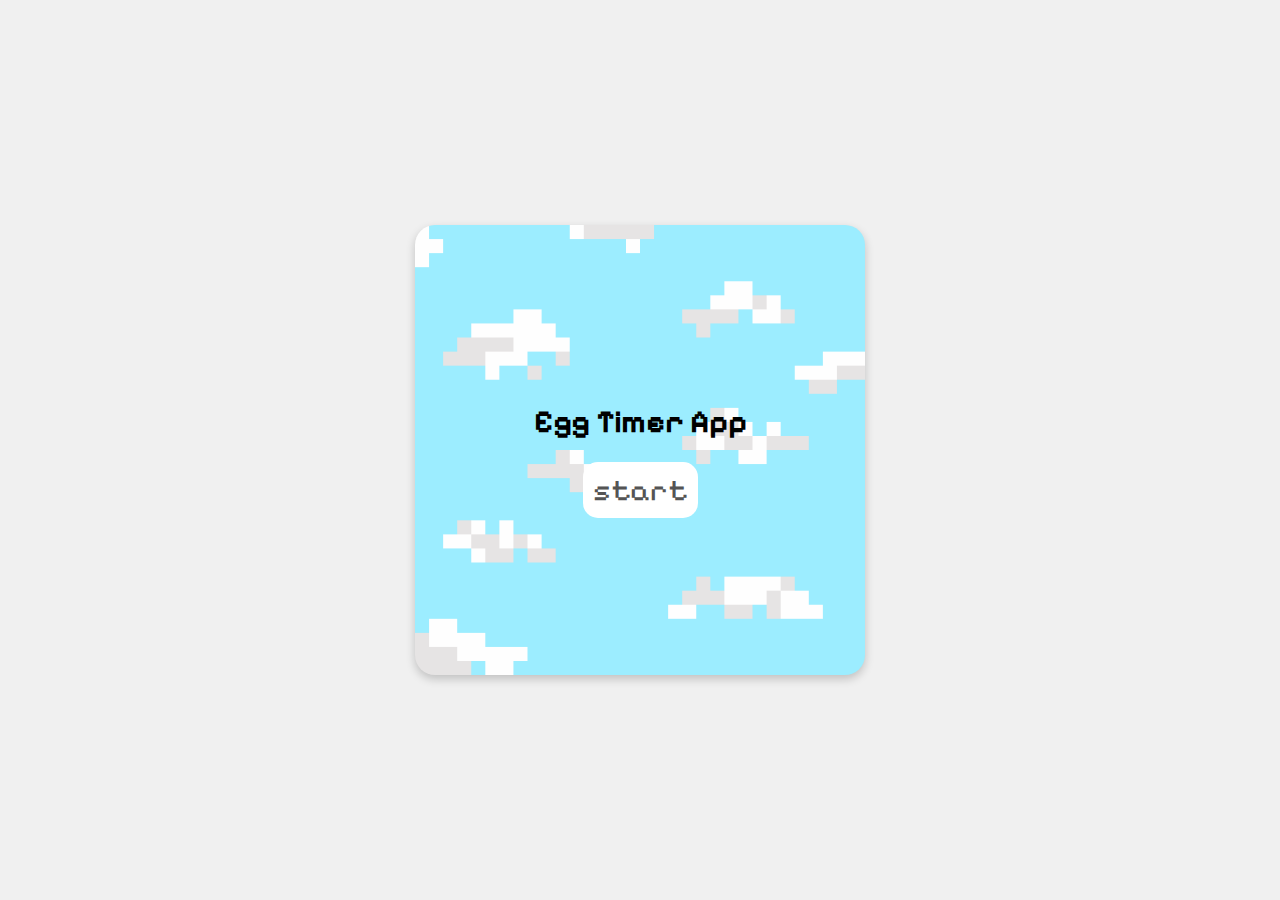
<file: index.html>
<!DOCTYPE html>
<html lang="he">

<head>
    <meta charset="UTF-8">
    <meta name="viewport" content="width=device-width, initial-scale=1.0">
    <title>Egg Timer App</title>
    <link rel="preconnect" href="https://fonts.googleapis.com">
    <link rel="preconnect" href="https://fonts.gstatic.com" crossorigin>
    <link href="https://fonts.googleapis.com/css2?family=Pixelify+Sans:wght@400..700&family=Work+Sans:ital,wght@0,100..900;1,100..900&display=swap" rel="stylesheet">
    <link rel="stylesheet" href="style_app.css">
    <link rel="stylesheet" href="index.css">
</head>

<body>
    <div id="app">
        <h1>Egg Timer App</h1>
        <button class="enter" id="enter">
            <a href="./choose_screen.html">start</a>
        </button>
    </div>

    <audio id="enter_Sound" src="./sounds/enterence.mp3" preload="auto"></audio>


    <script>
        document.getElementById("enter").addEventListener("click", function(event){
            event.preventDefault();
            const enterSound = document.getElementById("enter_Sound");
            const nextPage = document.querySelector("#enter a").href;
    
            enterSound.play().catch(() => {}).finally(() => {
                setTimeout(() => {
                    window.location.href = nextPage;
                }, 500);
            });
        });
    </script>
     

    <script src="script.js"></script>
</body>

</html>
</file>
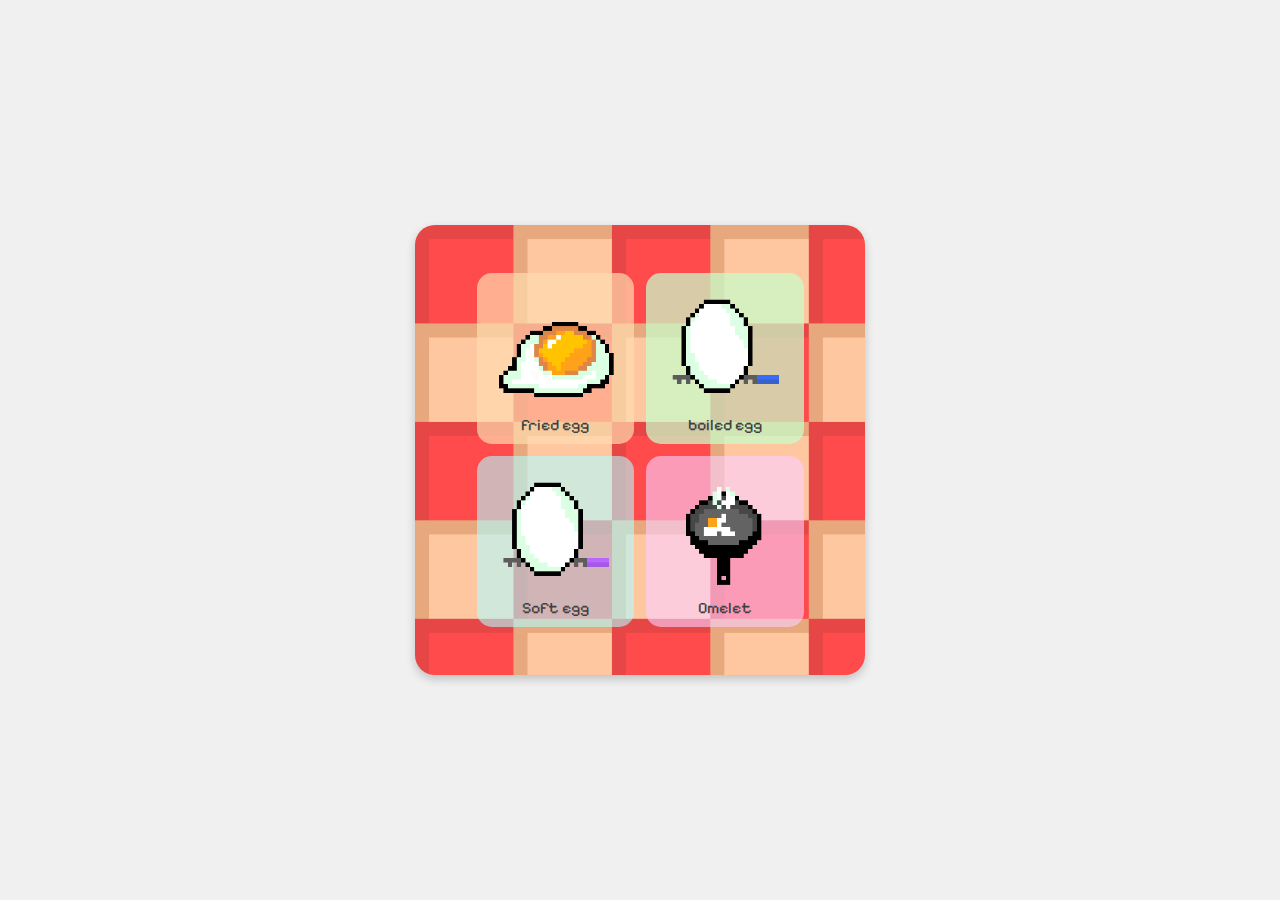
<file: choose_screen.html>
<!DOCTYPE html>
<html lang="he">

<head>
    <meta charset="UTF-8">
    <meta name="viewport" content="width=device-width, initial-scale=1.0">
    <title>Egg Timer</title>
    <link rel="preconnect" href="https://fonts.googleapis.com">
    <link rel="preconnect" href="https://fonts.gstatic.com" crossorigin>
    <link
        href="https://fonts.googleapis.com/css2?family=Pixelify+Sans:wght@400..700&family=Work+Sans:ital,wght@0,100..900;1,100..900&display=swap"
        rel="stylesheet">
    <link rel="stylesheet" href="style_app.css">
    <link rel="stylesheet" href="choose_screen.css">
</head>

<body>
    <div id="app">
        <div class="gif_pic">
            <div class="image-container fried-egg-container choice">
                <a href="./timer_by_type/fried_egg.html"><img src="./files/timer_gif/fried_egg.gif" id="fried_egg"></a>
                <span class="text-overlay">fried egg</span>
            </div>
            <div class="image-container hardboiled-egg-container choice">
                <a href="timer_by_type/hardboiled_egg.html"><img src="./files/timer_gif/hardboiled_egg.gif"
                        id="hardboiled_egg" /></a>
                <span class="text-overlay">boiled egg</span>
            </div>
            <div class="image-container soft-boiled-egg-container choice">
                <a href="timer_by_type/Soft-boiled_egg.html"><img src="./files/timer_gif/Soft-boiled_egg.gif"
                        id="Soft-boiled_egg" /></a>
                <span class="text-overlay">Soft egg</span>
            </div>
            <div class="image-container omelet-container choice">
                <a href="timer_by_type/omelet.html"><img src="./files/timer_gif/omelet.gif" id="omelet" /></a>
                <span class="text-overlay">Omelet</span>
            </div>
        </div>
    </div>

    <audio id="choice_Sound" src="./sounds/choice.mp3" preload="auto"></audio>


    <script>
        document.querySelectorAll(".choice").forEach(choice => {
            choice.addEventListener("click", function (event) {
                event.preventDefault();

                const choiceSound = document.getElementById("choice_Sound");
                const nextPage = this.querySelector("a").href;

                choiceSound.play().catch(() => { }).finally(() => {
                    setTimeout(() => {
                        window.location.href = nextPage;
                    }, 500);
                });
            });
        });
    </script>

    <script src="script.js"></script>
</body>

</html>
</file>
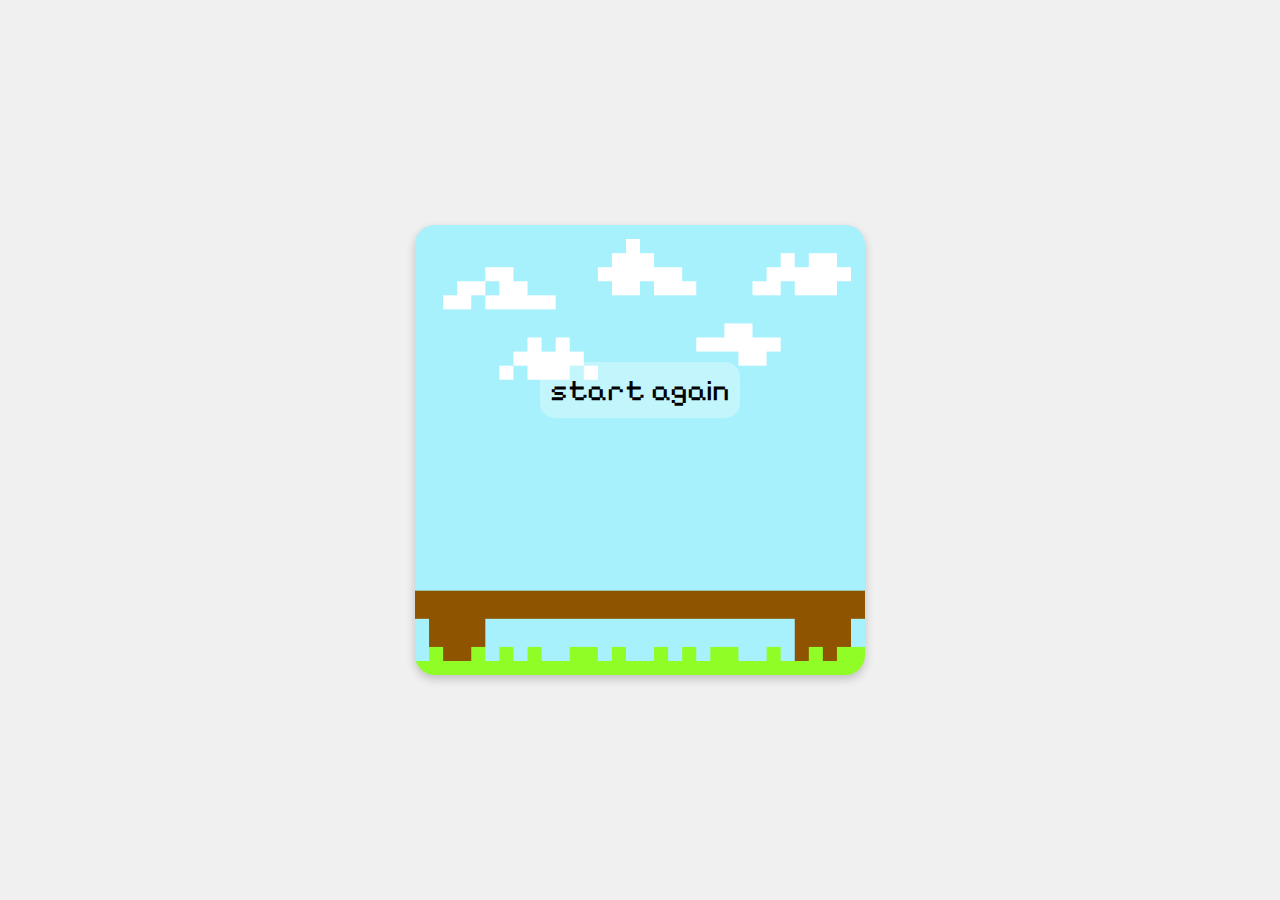
<file: end_screen.html>
<!DOCTYPE html>
<html lang="en">

<head>
    <meta charset="UTF-8">
    <meta name="viewport" content="width=device-width, initial-scale=1.0">
    <title>End Screen</title>
    <link rel="preconnect" href="https://fonts.googleapis.com">
    <link rel="preconnect" href="https://fonts.gstatic.com" crossorigin>
    <link rel="stylesheet"
        href="https://fonts.googleapis.com/css2?family=Pixelify+Sans:wght@400..700&family=Work+Sans:ital,wght@0,100..900;1,100..900&display=swap">
    <link rel="stylesheet" href="./style_app.css">
    <link rel="stylesheet" href="./end_screen.css">
</head>

<body>

    <button class="start_again" id="start_again">start again</button>

    <audio id="back_to_start_sound" src="./sounds/start_again.mp3" preload="auto"></audio>


    <script>
        document.getElementById("start_again").addEventListener("click", function (event) {
            event.preventDefault();
            const back = document.getElementById("back_to_start_sound");

            back.play().catch(() => { }).finally(() => {
                setTimeout(() => {
                    window.location.href = "./index.html";
                }, 500);
            });
        });

    </script>

    <script src="./script.js"></script>
</body>

</html>
</file>
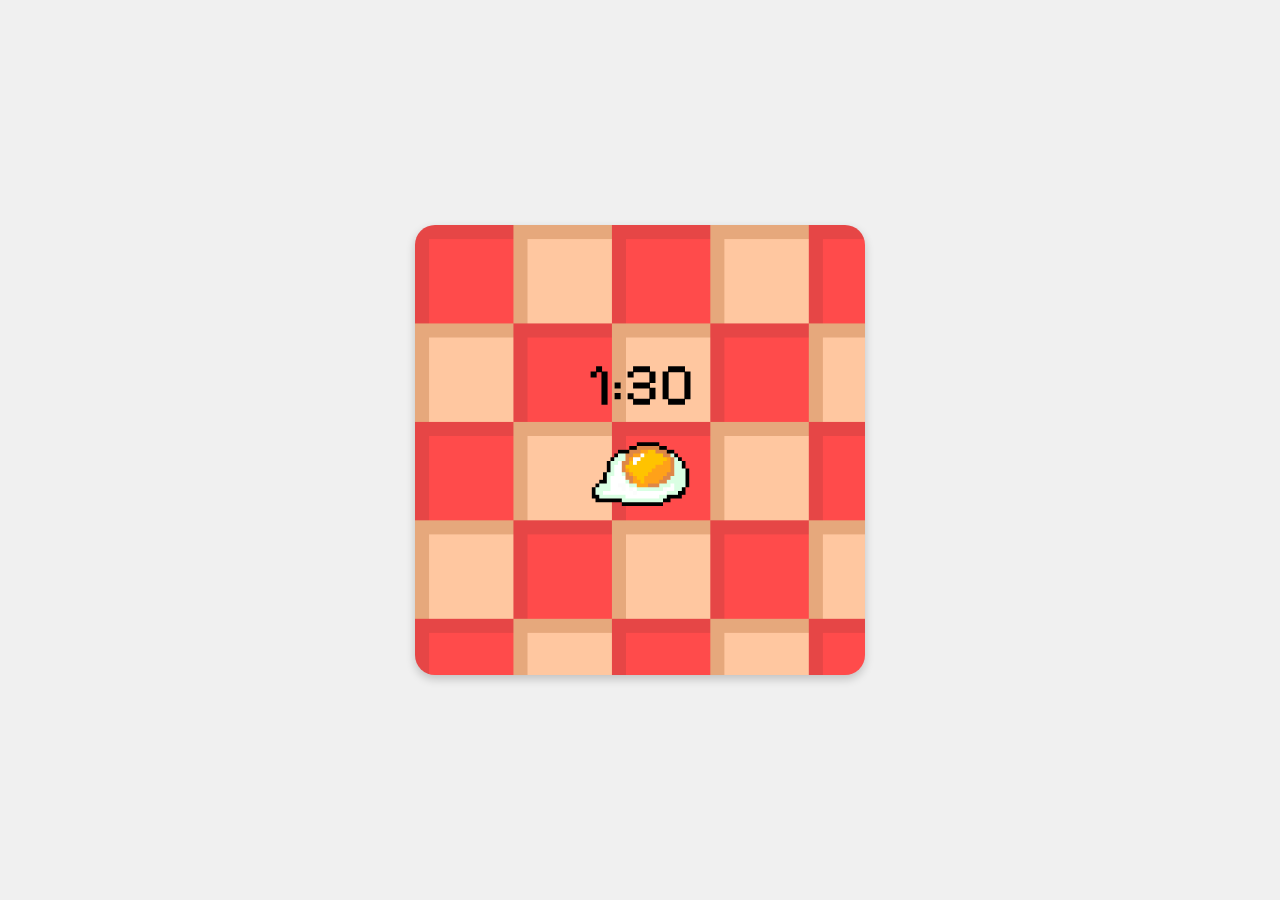
<file: timer_by_type/fried_egg.html>
<!DOCTYPE html>
<html lang="en">

<head>
    <meta charset="UTF-8">
    <meta name="viewport" content="width=device-width, initial-scale=1.0">
    <title>fried-egg timer</title>
    <link rel="preconnect" href="https://fonts.googleapis.com">
    <link rel="preconnect" href="https://fonts.gstatic.com" crossorigin>
    <link rel="stylesheet"
        href="https://fonts.googleapis.com/css2?family=Pixelify+Sans:wght@400..700&family=Work+Sans:ital,wght@0,100..900;1,100..900&display=swap">
    <link rel="stylesheet" href="../style_app.css">
    <link rel="stylesheet" href="timer_css.css">
</head>

<body>
    <div id="app">
        <p id="timer">1:30</p>
    </div>

    <img src="../files/timer_gif/fried_egg.gif" id="img_timer">

    <div id="buttons" style="display: none;">
        <button id="stopButton">stop</button>
        <button id="snoozeButton">snooze</button>
    </div>

    <audio id="clickedSound_exit" src="../sounds/exit.mp3" preload="auto"></audio>
    <audio id="clickedSound_snooze" src="../sounds/snooze.mp3" preload="auto"></audio>

    <audio id="alarmSound" src="../sounds/timer_end.mp3" preload="auto"></audio>



    <script>
        let time_remaining = 90;
        let timerInterval = setInterval(updateTimer, 1000);
        let alarmPlaying = false;


        function updateTimer() {
            if (time_remaining > 0) {
                time_remaining--;
                document.getElementById("timer").textContent =
                    `${Math.floor(time_remaining / 60)}:${(time_remaining % 60).toString().padStart(2, '0')}`;

                if (time_remaining <= 10) {
                    document.getElementById("timer").style.color = '#ff2424';
                    document.getElementById("timer").style.backgroundColor = "black";
                    document.getElementById("timer").style.borderRadius = "10px";
                }
            } else {
                clearInterval(timerInterval);

                document.getElementById("buttons").style.display = "block";

                playAlarmSound();
            }
        }

        function playAlarmSound() {
            if (!alarmPlaying) {
                alarmPlaying = true;
                const alarmSound = document.getElementById("alarmSound");
                alarmSound.play();

                alarmSound.onended = function () {
                    alarmPlaying = false;
                    alarmSound.play();
                };
            }
        }

        document.getElementById("stopButton").addEventListener("click", function () {
            const alarmSound = document.getElementById("alarmSound");
            const exitSound = document.getElementById("clickedSound_exit");

            alarmSound.pause();
            alarmSound.currentTime = 0;
            exitSound.play();

            exitSound.onended = function () {
                window.location.href = "../end_screen.html";
            };
        })

        document.getElementById("snoozeButton").addEventListener("click", function () {
            const alarmSound = document.getElementById("alarmSound");
            const snoozeSound = document.getElementById("clickedSound_snooze");

            snoozeSound.play();
            alarmSound.pause();
            alarmSound.currentTime = 0;

            clearInterval(timerInterval);

            time_remaining = 12;
            alarmPlaying = false;

            timerInterval = setInterval(updateTimer, 1000);
        });


    </script>

    <script src="../script.js"></script>

</body>

</html>
</file>
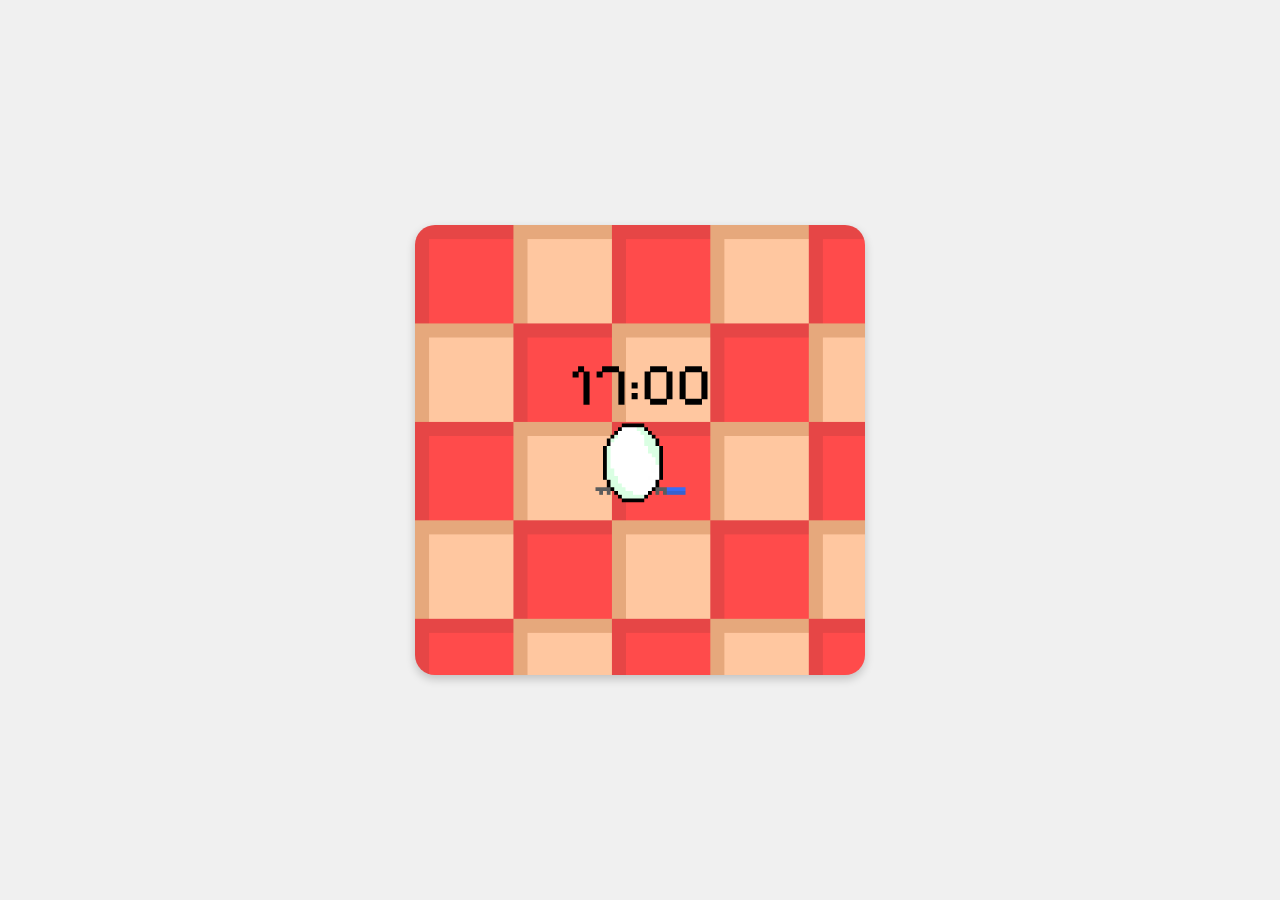
<file: timer_by_type/hardboiled_egg.html>
<!DOCTYPE html>
<html lang="en">

<head>
    <meta charset="UTF-8">
    <meta name="viewport" content="width=device-width, initial-scale=1.0">
    <title>hard-boiled egg timer</title>
    <link rel="preconnect" href="https://fonts.googleapis.com">
    <link rel="preconnect" href="https://fonts.gstatic.com" crossorigin>
    <link rel="stylesheet"
        href="https://fonts.googleapis.com/css2?family=Pixelify+Sans:wght@400..700&family=Work+Sans:ital,wght@0,100..900;1,100..900&display=swap">
    <link rel="stylesheet" href="../style_app.css">
    <link rel="stylesheet" href="timer_css.css">
</head>

<body>
    <div id="app">
        <p id="timer">17:00</p>
    </div>

    <img src="../files/timer_gif/hardboiled_egg.gif" id="img_timer">

    <div id="buttons" style="display: none;">
        <button id="stopButton">stop</button>
        <button id="snoozeButton">snooze</button>
    </div>

    <audio id="clickedSound_exit" src="../sounds/exit.mp3" preload="auto"></audio>
    <audio id="clickedSound_snooze" src="../sounds/snooze.mp3" preload="auto"></audio>

    <audio id="alarmSound" src="../sounds/timer_end.mp3" preload="auto"></audio>



    <script>
        let time_remaining = 1020;
        let timerInterval = setInterval(updateTimer, 1000);
        let alarmPlaying = false;


        function updateTimer() {
            if (time_remaining > 0) {
                time_remaining--;
                document.getElementById("timer").textContent =
                    `${Math.floor(time_remaining / 60)}:${(time_remaining % 60).toString().padStart(2, '0')}`;

                if (time_remaining <= 10) {
                    document.getElementById("timer").style.color = '#ff2424';
                    document.getElementById("timer").style.backgroundColor = "black";
                    document.getElementById("timer").style.borderRadius = "10px";
                }
            } else {
                clearInterval(timerInterval);

                document.getElementById("buttons").style.display = "block";

                playAlarmSound();
            }
        }

        function playAlarmSound() {
            if (!alarmPlaying) {
                alarmPlaying = true;
                const alarmSound = document.getElementById("alarmSound");
                alarmSound.play();

                alarmSound.onended = function () {
                    alarmPlaying = false;
                    alarmSound.play();
                };
            }
        }

        document.getElementById("stopButton").addEventListener("click", function () {
            const alarmSound = document.getElementById("alarmSound");
            const exitSound = document.getElementById("clickedSound_exit");

            alarmSound.pause();
            alarmSound.currentTime = 0;
            exitSound.play();

            exitSound.onended = function () {
                window.location.href = "../end_screen.html";
            };
        })

        document.getElementById("snoozeButton").addEventListener("click", function () {
            const alarmSound = document.getElementById("alarmSound");
            const snoozeSound = document.getElementById("clickedSound_snooze");

            snoozeSound.play();
            alarmSound.pause();
            alarmSound.currentTime = 0;

            clearInterval(timerInterval);

            time_remaining = 30;
            alarmPlaying = false;

            timerInterval = setInterval(updateTimer, 1000);
        });


    </script>

    <script src="../script.js"></script>

</body>

</html>
</file>
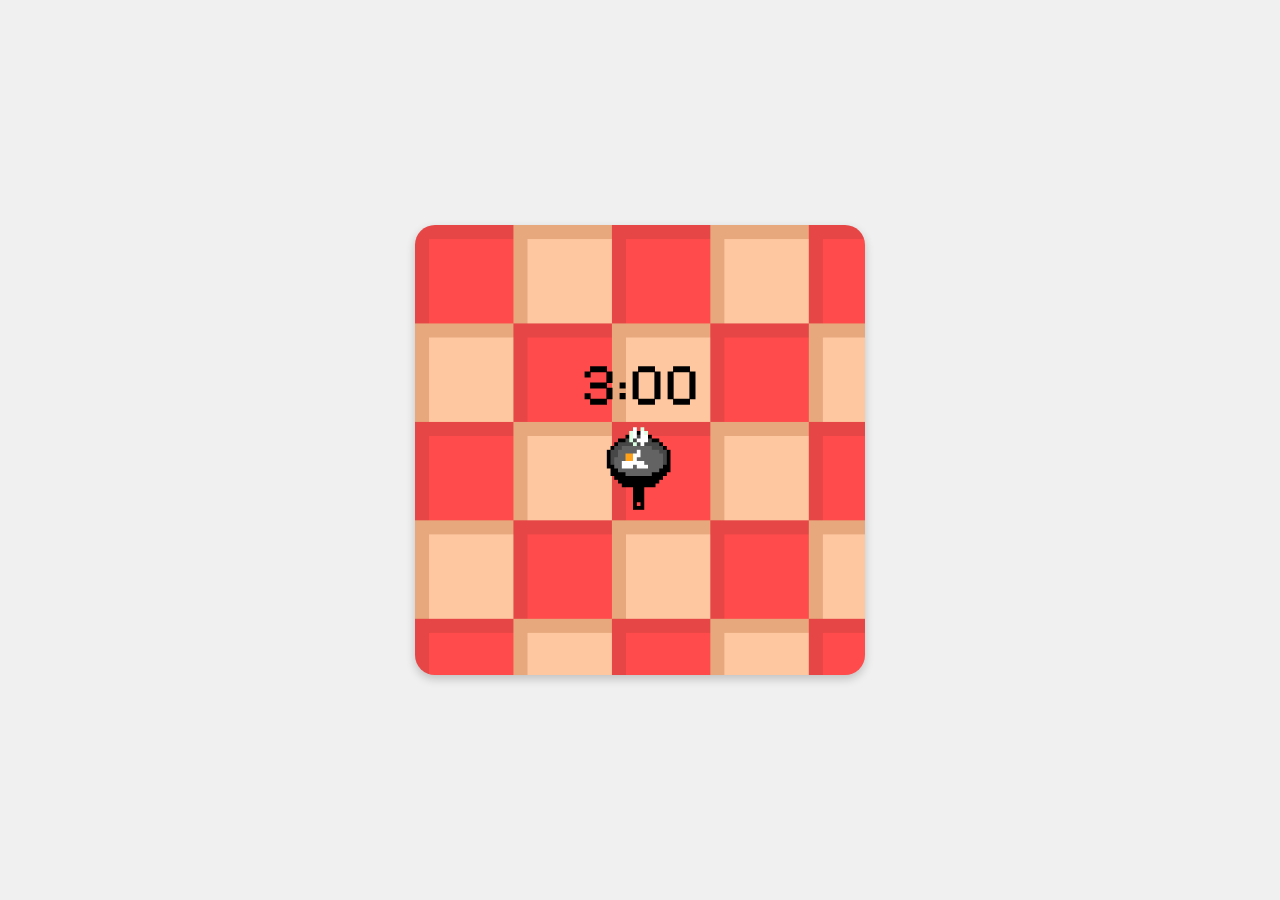
<file: timer_by_type/omelet.html>
<!DOCTYPE html>
<html lang="en">

<head>
    <meta charset="UTF-8">
    <meta name="viewport" content="width=device-width, initial-scale=1.0">
    <title>Omelet timer</title>
    <link rel="preconnect" href="https://fonts.googleapis.com">
    <link rel="preconnect" href="https://fonts.gstatic.com" crossorigin>
    <link rel="stylesheet"
        href="https://fonts.googleapis.com/css2?family=Pixelify+Sans:wght@400..700&family=Work+Sans:ital,wght@0,100..900;1,100..900&display=swap">
    <link rel="stylesheet" href="../style_app.css">
    <link rel="stylesheet" href="timer_css.css">
</head>

<body>
    <div id="app">
        <p id="timer">3:00</p>
    </div>

    <img src="../files/timer_gif/omelet.gif" id="img_timer">

    <div id="buttons" style="display: none;">
        <button id="stopButton">stop</button>
        <button id="snoozeButton">snooze</button>
    </div>

    <audio id="clickedSound_exit" src="../sounds/exit.mp3" preload="auto"></audio>
    <audio id="clickedSound_snooze" src="../sounds/snooze.mp3" preload="auto"></audio>

    <audio id="alarmSound" src="../sounds/timer_end.mp3" preload="auto"></audio>



    <script>
        let time_remaining = 180;
        let timerInterval = setInterval(updateTimer, 1000);
        let alarmPlaying = false;


        function updateTimer() {
            if (time_remaining > 0) {
                time_remaining--;
                document.getElementById("timer").textContent =
                    `${Math.floor(time_remaining / 60)}:${(time_remaining % 60).toString().padStart(2, '0')}`;

                if (time_remaining <= 10) {
                    document.getElementById("timer").style.color = '#ff2424';
                    document.getElementById("timer").style.backgroundColor = "black";
                    document.getElementById("timer").style.borderRadius = "10px";
                }
            } else {
                clearInterval(timerInterval);

                document.getElementById("buttons").style.display = "block";

                playAlarmSound();
            }
        }

        function playAlarmSound() {
            if (!alarmPlaying) {
                alarmPlaying = true;
                const alarmSound = document.getElementById("alarmSound");
                alarmSound.play();

                alarmSound.onended = function () {
                    alarmPlaying = false;
                    alarmSound.play();
                };
            }
        }

        document.getElementById("stopButton").addEventListener("click", function () {
            const alarmSound = document.getElementById("alarmSound");
            const exitSound = document.getElementById("clickedSound_exit");

            alarmSound.pause();
            alarmSound.currentTime = 0;
            exitSound.play();

            exitSound.onended = function () {
                window.location.href = "../end_screen.html";
            };
        })

        document.getElementById("snoozeButton").addEventListener("click", function () {
            const alarmSound = document.getElementById("alarmSound");
            const snoozeSound = document.getElementById("clickedSound_snooze");

            snoozeSound.play();
            alarmSound.pause();
            alarmSound.currentTime = 0;

            clearInterval(timerInterval);

            time_remaining = 15;
            alarmPlaying = false;

            timerInterval = setInterval(updateTimer, 1000);
        });


    </script>

    <script src="../script.js"></script>

</body>

</html>
</file>
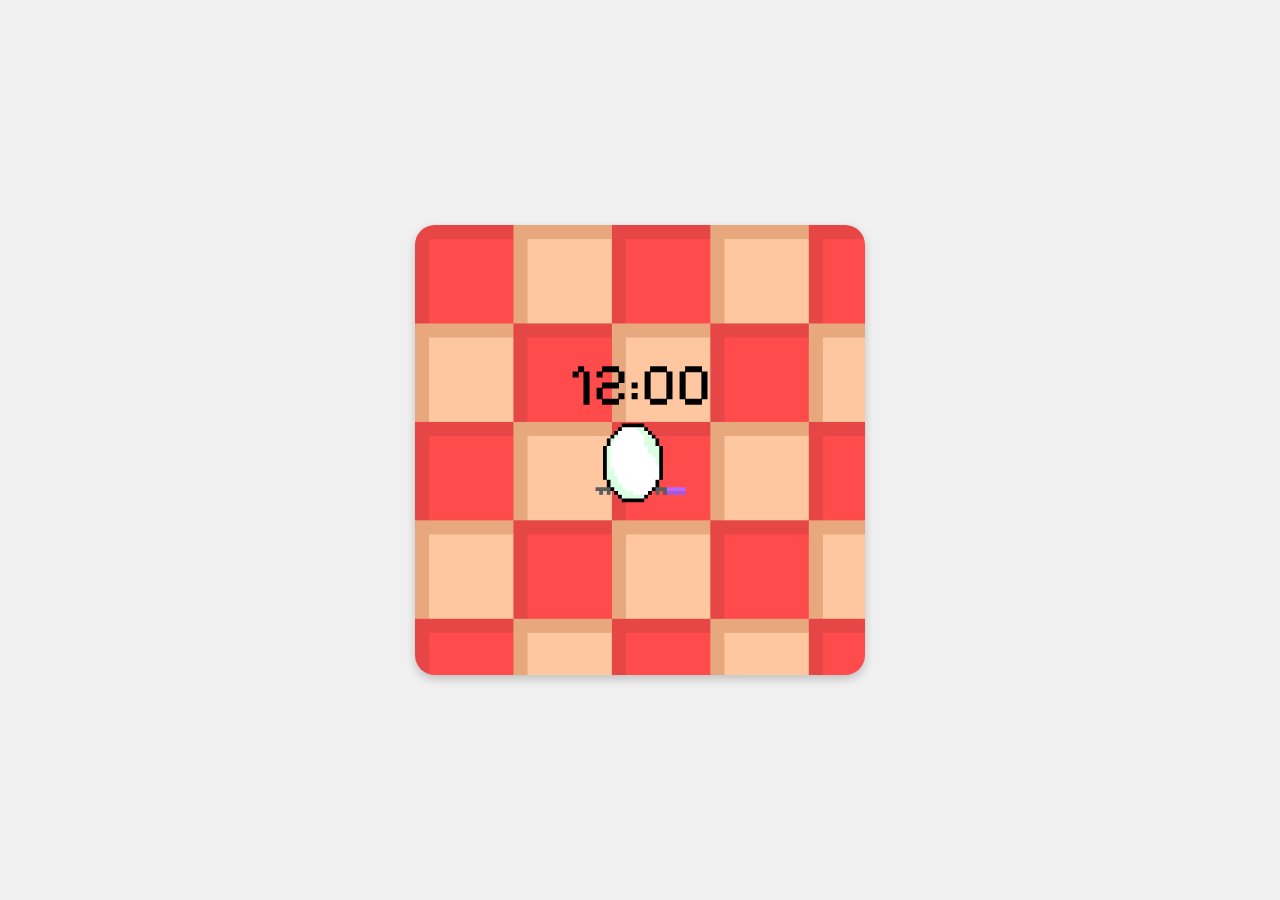
<file: timer_by_type/Soft-boiled_egg.html>
<!DOCTYPE html>
<html lang="en">

<head>
    <meta charset="UTF-8">
    <meta name="viewport" content="width=device-width, initial-scale=1.0">
    <title>Soft-boiled egg timer</title>
    <link rel="preconnect" href="https://fonts.googleapis.com">
    <link rel="preconnect" href="https://fonts.gstatic.com" crossorigin>
    <link rel="stylesheet"
        href="https://fonts.googleapis.com/css2?family=Pixelify+Sans:wght@400..700&family=Work+Sans:ital,wght@0,100..900;1,100..900&display=swap">
    <link rel="stylesheet" href="../style_app.css">
    <link rel="stylesheet" href="timer_css.css">
</head>

<body>
    <div id="app">
        <p id="timer">12:00</p>
    </div>

    <img src="../files/timer_gif/Soft-boiled_egg.gif" id="img_timer">

    <div id="buttons" style="display: none;">
        <button id="stopButton">stop</button>
        <button id="snoozeButton">snooze</button>
    </div>

    <audio id="clickedSound_exit" src="../sounds/exit.mp3" preload="auto"></audio>
    <audio id="clickedSound_snooze" src="../sounds/snooze.mp3" preload="auto"></audio>

    <audio id="alarmSound" src="../sounds/timer_end.mp3" preload="auto"></audio>



    <script>
        let time_remaining = 720;
        let timerInterval = setInterval(updateTimer, 1000);
        let alarmPlaying = false;


        function updateTimer() {
            if (time_remaining > 0) {
                time_remaining--;
                document.getElementById("timer").textContent =
                    `${Math.floor(time_remaining / 60)}:${(time_remaining % 60).toString().padStart(2, '0')}`;

                if (time_remaining <= 10) {
                    document.getElementById("timer").style.color = '#ff2424';
                    document.getElementById("timer").style.backgroundColor = "black";
                    document.getElementById("timer").style.borderRadius = "10px";
                }
            } else {
                clearInterval(timerInterval);

                document.getElementById("buttons").style.display = "block";

                playAlarmSound();
            }
        }

        function playAlarmSound() {
            if (!alarmPlaying) {
                alarmPlaying = true;
                const alarmSound = document.getElementById("alarmSound");
                alarmSound.play();

                alarmSound.onended = function () {
                    alarmPlaying = false;
                    alarmSound.play();
                };
            }
        }

        document.getElementById("stopButton").addEventListener("click", function () {
            const alarmSound = document.getElementById("alarmSound");
            const exitSound = document.getElementById("clickedSound_exit");

            alarmSound.pause();
            alarmSound.currentTime = 0;
            exitSound.play();

            exitSound.onended = function () {
                window.location.href = "../end_screen.html";
            };
        })

        document.getElementById("snoozeButton").addEventListener("click", function () {
            const alarmSound = document.getElementById("alarmSound");
            const snoozeSound = document.getElementById("clickedSound_snooze");

            snoozeSound.play();
            alarmSound.pause();
            alarmSound.currentTime = 0;

            clearInterval(timerInterval);

            time_remaining = 10;
            alarmPlaying = false;

            timerInterval = setInterval(updateTimer, 1000);
        });


    </script>

    <script src="../script.js"></script>

</body>

</html>
</file>
<file: style_app.css>
html,body {
    font-family: "Pixelify Sans", serif !important;
    height: 100%;
    margin: 0;
    font-family: Arial, sans-serif;
    display: flex;
    justify-content: center;
    align-items: center;
    background-color: #f0f0f0;
}

body {
    width: 50vmin;
    height: 50vmin;
    max-width: 600px;
    max-height: 600px;
    min-width: 300px;
    min-height: 300px;
    background-color: white;
    border-radius: 20px;
    box-shadow: 0px 4px 10px rgba(0, 0, 0, 0.2);
    text-align: center;
}
</file>
<file: index.css>
body {
    background-image: url('./files/sky.gif');
    background-size: cover;
}

.enter {
    padding: 10px 10px;
    font-size: 30px;
    border-radius: 15px;
    border: none;
    background-color: rgb(255, 255, 255);
    font-family: "Pixelify Sans", serif !important;
}

a {
    text-decoration: none;
    color: rgb(84, 84, 84);
}
</file>
<file: choose_screen.css>
body {
    margin: 0;
    padding: 0;
    height: 100vh;
    background-image: url('./files/timer_background.gif');
    background-size: cover;
    background-position: center;
    background-repeat: no-repeat;
    display: flex;
    justify-content: center;
    align-items: center;
}

.gif_pic {
    background-size: cover;
    background-repeat: repeat;
    display: flex;
    flex-wrap: wrap;
    gap: 12px;
    justify-content: center;
}

.image-container {
    position: relative;
    text-align: center;
    border-radius: 15px;
    width: 35%;
}

.gif_pic img {
    width: 90%;
    height: auto;
    border-radius: 10px;
    display: block;
}

.text-overlay {
    font-family: "Pixelify Sans", serif !important;
    color: rgb(64, 64, 64);
    font-size: 16px;
    padding-bottom: 20px !important;
    border-radius: 5px;
    cursor: pointer;
}

.fried-egg-container {
    padding-bottom: 10px !important;
    background-color: rgba(255, 221, 177, 0.686);
}

.fried-egg-container:hover {
    background-color: rgba(255, 221, 177, 0.815);
}

.hardboiled-egg-container {
    background-color: rgba(199, 255, 203, 0.716);
}

.hardboiled-egg-container:hover {
    background-color: rgba(199, 255, 203, 0.809);
}

.omelet-container {
    background-color: rgba(250, 207, 255, 0.609);
    padding-bottom: 10px;
}

.omelet-container:hover {
    background-color: rgba(250, 207, 255, 0.751);
    padding-bottom: 10px;
}

.soft-boiled-egg-container {
    background-color: rgba(178, 254, 255, 0.597);
    color: rgb(64, 64, 64);
}

.soft-boiled-egg-container:hover {
    background-color: rgba(178, 254, 255, 0.743);
    color: rgb(64, 64, 64);
}
</file>
<file: end_screen.css>
body {
    margin: 0;
    padding: 0;
    height: 100vh;
    background-image: url('../files/confeti_view.gif');
    background-size: cover;
    background-position: center;
    background-repeat: no-repeat;
    display: flex;
    justify-content: center;
    align-items: center;
    flex-direction: column;
}

#start_again {
    padding: 10px 10px;
    font-size: 30px;
    border-radius: 15px;
    border: none;
    background-color: rgba(255, 255, 255, 0.317);
    font-family: "Pixelify Sans", serif !important;
    margin-top: -120px;
}

#start_again:hover, #start_again:checked {
    border: 3px dashed white !important;
    cursor: pointer;
}
</file>
<file: timer_by_type/timer_css.css>
body{
    margin: 0;
    padding: 0;
    height: 100vh;
    background-image: url('../files/timer_background.gif');
    background-size: cover;
    background-position: center;
    background-repeat: no-repeat;
    display: flex;
    justify-content: center;
    align-items: center;
    flex-direction: column;
}

#img_timer{
    width: 120px;
    height: 120px;
    display: block;
    margin-left: -15px;
    margin-top: -80px;
}

#timer{
    color: #000000;
    margin-top: -30px;
    font-size: 60px;
}

#stopButton, #snoozeButton{
    padding: 2px 10px 10px 10px;
    font-size: 30px;
    border-radius: 15px;
    border: none;
    font-family: "Pixelify Sans", serif !important;
    cursor: pointer;
    margin: 30px 10px -50px;
    border: 1px solid transparent;
}

#stopButton:hover, #snoozeButton:hover{
    background-color: rgba(255, 255, 255, 0.702);
    border: 1px solid #ffffff;
}
</file>
